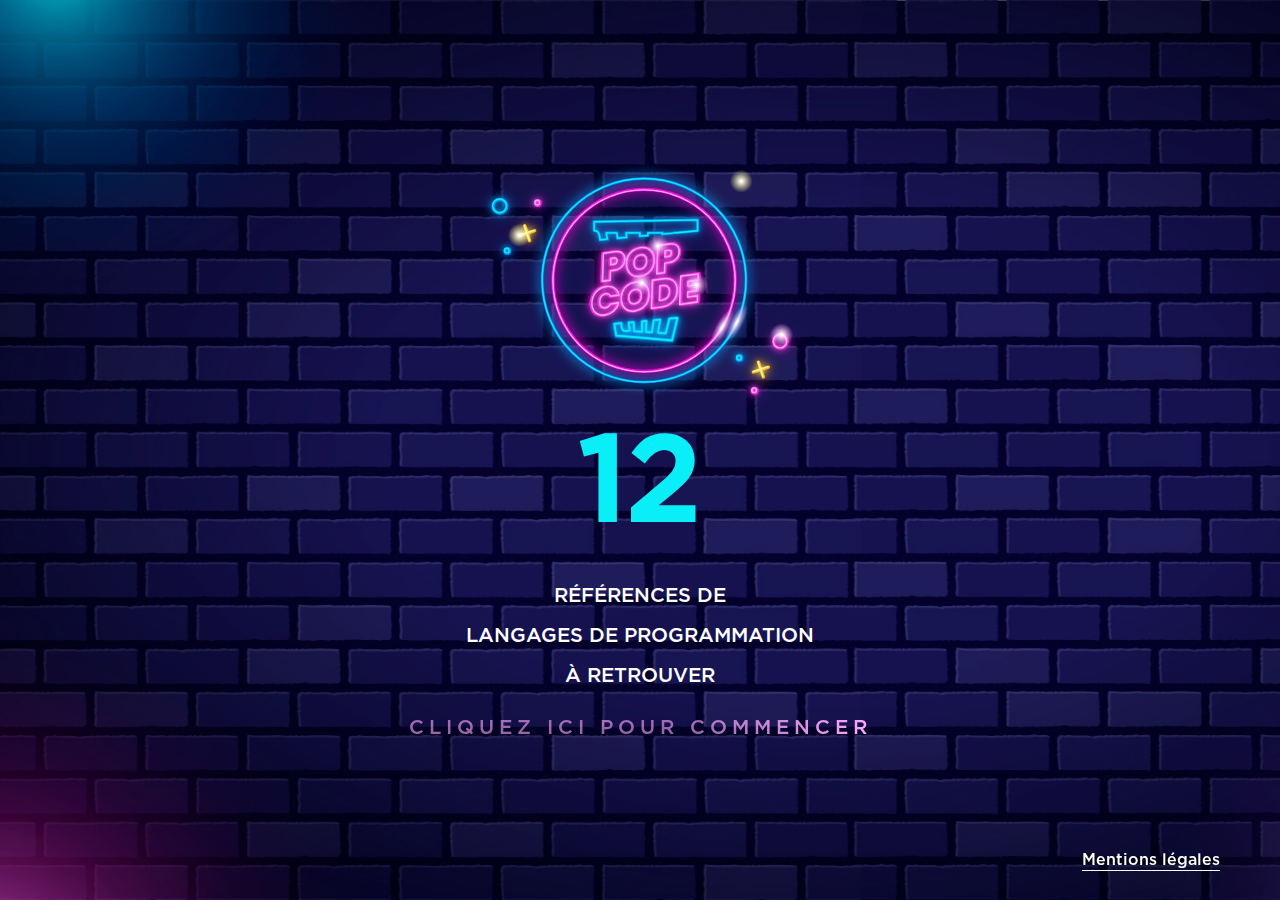
<file: index.html>
<!DOCTYPE html>
<html lang="fr">
<head>
    <meta charset="UTF-8">
    <meta http-equiv="X-UA-Compatible" content="IE=edge">
    <meta name="viewport" content="width=device-width, initial-scale=1.0">
    <title>PopCode</title>
    <link rel="stylesheet" href="https://cdnjs.cloudflare.com/ajax/libs/font-awesome/6.1.1/css/all.min.css">
    <link rel="stylesheet" href="assets/css/style.css">
    <link rel="shortcut icon" href="assets/img/minilogo.svg" type="image/x-icon">
</head>
<body>
    <img src="assets/img/error404.png" alt="" class="notFound">
    <img src="assets/img/errorMobile.png" alt="" class="notFoundMob">
    <div id="loadingScreen">
        <img class='pan'src="assets/img/panW.png" alt="">
        <h1>COOKING YOUR GAME</h1>
            <i class="fa-brands fa-js"></i>
            <i class="fa-brands fa-php"></i>
            <i class="fa-brands fa-html5"></i>
            <i class="fa-brands fa-laravel"></i>
            <i class="fa-brands fa-java"></i>
            <i class="fa-brands fa-symfony"></i>
            <i class="fa-brands fa-python"></i>
    </div>

    <section id="loadedScreen" class="none">

        <img class='popBox' src="assets/img/Logo.svg" alt="">
        <div class="reference">
            <h2 id="value">27</h2>
            <p>Références de <br>
                langages de programmation <br>
                à retrouver</p>
        </div>
        
        <div id="clickIci">
            <a href="jeux.html" id="titleEfect">CLIQUEZ ICI POUR COMMENCER</a>
        </div>
    </section>


    <div class="footerLinks">
        <div id="legales">Mentions légales</div>
    
    </div>

    <div id="modalFooter" class="none">
        <i class="fa-solid fa-xmark" id="closeModalFooter"></i>
        <h2>Mentions Legales</h1>
        <div class="modalFooterContent">
            <p>Editeur du Site :</p><p>Le site web <a href='https://jorgeg1513.promo-167.codeur.online/popcode'>https://jorgeg1513.promo-167.codeur.online/popcode </a>est &eacute;dit&eacute; par les apprenants de l&#39;<a href='https://www.accesscodeschool.fr/' target='_blank'>Access Code School</a> de Lons le Saunier et n&#39;est en aucun cas destin&eacute; &agrave; une utilisation commerciale. Celui-ci &agrave; &eacute;t&eacute; d&eacute;veloppp&eacute; dans le cadre d&#39;un projet d&#39;&eacute;tude.</p>
            
            <p>H&eacute;bergement</p><p>OVH<br />SAS au capital de 200 000 euros<br />RCS Paris 393 078 647<br />Si&egrave;ge Sociale : 3 cit&eacute; Paradis 75010 Paris</p>
            
            <p>Cookies</p><p>Notre site internet utilise des cookies. Il s&rsquo;agit de petits fichiers texte enregistr&eacute;s sur votre disque dur. La plupart des cookies sont destin&eacute;s &agrave; permettre ou faciliter votre navigation et sont n&eacute;cessaires au fonctionnement du site. L&rsquo;utilisation de cookies, propres ou tiers, n&rsquo;&eacute;tant pas obligatoirement n&eacute;cessaires au fonctionnement du site n&eacute;cessite un consentement expr&egrave;s de votre part. Vous pouvez manifester votre consentement ou vous opposer &agrave; l&rsquo;utilisation des cookies en param&eacute;trant votre dispositif de connexion de mani&egrave;re appropri&eacute;e. Reportez-vous pour cela notamment au guide d&rsquo;utilisation de votre navigateur.</p><p>Comment accepter, param&eacute;trer ou refuser un cookie ?</p><p>Vous pouvez configurer votre navigateur de fa&ccedil;on &agrave; ce que les cookies soient enregistr&eacute;s ou rejet&eacute;s.</p>
        </div>

        <div class="operativeS">
            <div class="columm">
                <p>Pour Microsoft Internet Explorer :</p><ul><li>Choisissez le menu &nbsp;<strong>Outils</strong> &nbsp;puis &nbsp;<strong>Options Internet&nbsp;</strong></li><li>Cliquez sur l&rsquo;onglet &laquo; Confidentialit&eacute; &raquo;</li><li>S&eacute;lectionnez le niveau souhait&eacute; &agrave; l&rsquo;aide du curseur</li></ul>
            </div>

            <div class="columm">
                <p>Pour Mozilla Firefox :</p><ul><li>Choisissez le menu <strong>Outils&nbsp;</strong>puis&nbsp;<strong>Options</strong></li><li>Cliquez sur l&rsquo;option <strong>Vie priv&eacute;e</strong></li></ul>
            </div>

           <div class="columm">
             <p>Pour Chrome :</p><ul><li>Choisissez le menu <strong>Edition</strong> puis&nbsp;<strong>Pr&eacute;f&eacute;rences</strong>&nbsp;</li><li>Cliquez sur l&rsquo;option <strong>Donn&eacute;es personnelles</strong></li><li>Rubrique <strong>Cookies</strong>&nbsp;</li></ul>
           </div>

            <div class="columm">
                <p>Pour Safari :</p><ul><li>Choisissez le menu <strong>Edition</strong> puis&nbsp;<strong>Pr&eacute;f&eacute;rences</strong>&nbsp;</li><li>Cliquez sur l&rsquo;option <strong>Donn&eacute;es personnelles</strong></li><li>Rubrique <strong>Cookies</strong>&nbsp;</li></ul>
            </div>

          
        </div>
        <div class="protect"> 
            <p>Protection des donn&eacute;es personnelles</p><p>Aucune information personnelle n&rsquo;est collect&eacute;e &agrave; votre insu.<br />Aucune information personnelle n&rsquo;est c&eacute;d&eacute;e &agrave; des tiers.</p>
        </div>
    </div>

    <script src="assets/js/loader.js"></script>
</body>
</html>
</file>
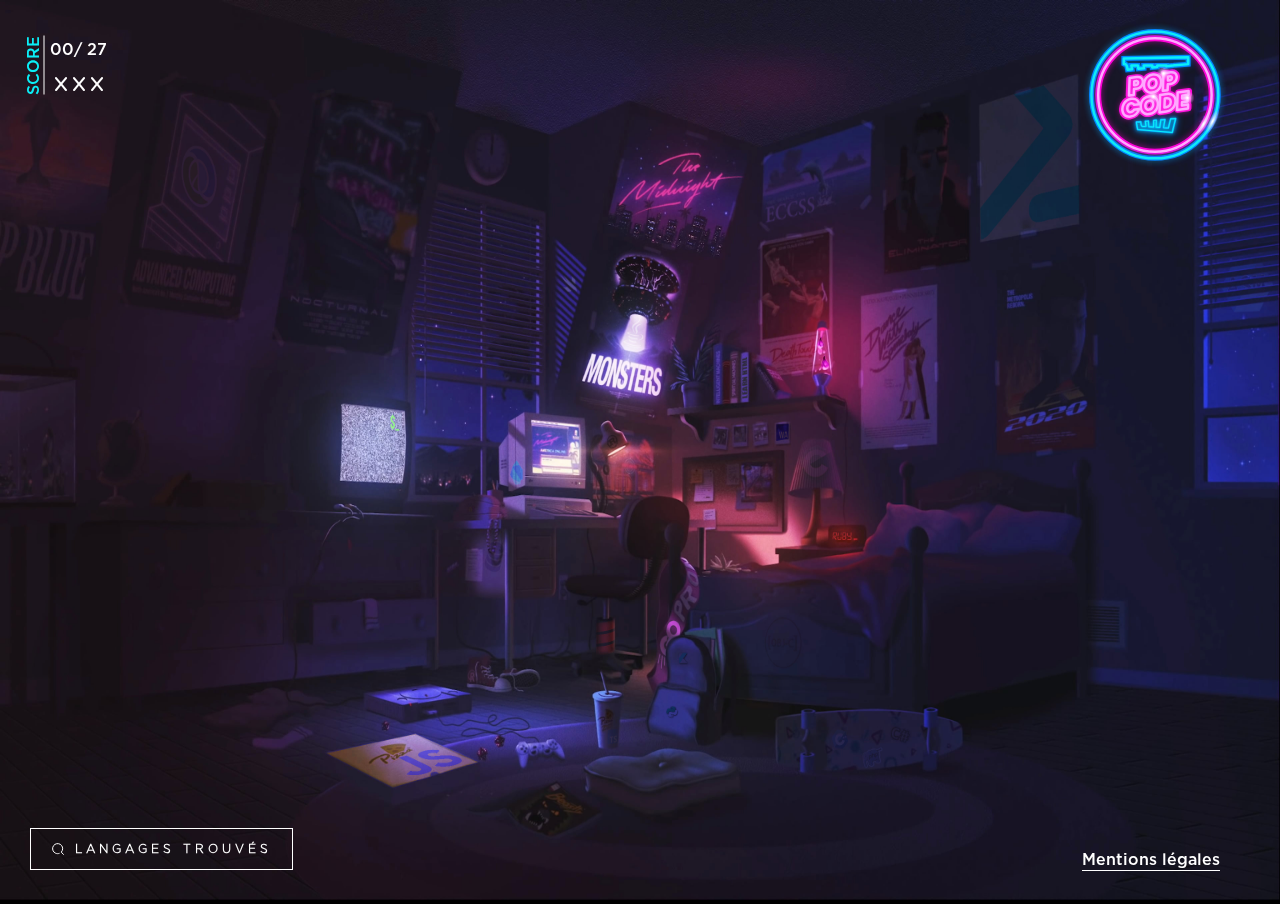
<file: jeux.html>
<!DOCTYPE html>
<html lang="fr">
<head>
    <meta charset="UTF-8">
    <meta http-equiv="X-UA-Compatible" content="IE=edge">
    <meta name="viewport" content="width=device-width, initial-scale=1.0">
    <title>PopCode</title>
    <link rel="stylesheet" href="assets/css/style.css">
    <link rel="stylesheet" href="https://cdnjs.cloudflare.com/ajax/libs/font-awesome/6.1.1/css/all.min.css">
    <link rel="shortcut icon" href="assets/img/minilogo.svg" type="image/x-icon">
</head>
<body id="body">
    <img src="assets/img/error404.png" alt="" class="notFound">
    <img src="assets/img/errorMobile.png" alt="" class="notFoundMob">
    <div id="loadingScreen">
        <img class='pan'src="assets/img/panW.png" alt="">
        <h1>COOKING YOUR GAME</h1>
            <i class="fa-brands fa-js"></i>
            <i class="fa-brands fa-php"></i>
            <i class="fa-brands fa-html5"></i>
            <i class="fa-brands fa-laravel"></i>
            <i class="fa-brands fa-java"></i>
            <i class="fa-brands fa-symfony"></i>
            <i class="fa-brands fa-python"></i>
    </div>

    
    
    <section id="game" class="none">


        <div id="modal" class="none">
            <i class="fa-solid fa-xmark" id="closeModal"></i>
            <div id="langagesTrouve">
            </div>
        </div>

        <div id="modalLangue" class="none">
            <i class="fa-solid fa-xmark" id="closeModalLangue"></i>
            
            <div class="modalContent">
              
                <img id="imgModal">
                <h2 id="modalTitle"></h2>
                <p id="modalDesc"></p>
            </div>
            <div class="fermer" id="fermer">
                <i class="fa-solid fa-square" id="checkEp"></i>
                <i class="fa-solid fa-square-check none" id="checked"></i>
                <p>FERMER AUTOMATIQUEMENT CETTE FENETRE</p>
            </div>
        </div>
        
        <input id="input" class= 'input opacity' type="text|button" maxlength="12">


        <div class="score">
            <div class="scoreNum"><p id="score">00 </p><p>/ 27</p></div>
            <div id="equis">
                <div class="x" id="x1">
                    <i class="fa-solid fa-x"></i>
                </div>
                <div class="x"  id=" x-2">
                    <i class="fa-solid fa-x"></i>
                </div>
                <div class="x" id="x-3">
                    <i class="fa-solid fa-x"></i>
                </div>
            </div>
        </div>
        <div class="minilogo"></div>

      
        <div class="zoom" >
            <img id="zoom" src="assets/img/chambe2.jpg" alt="">
        </div>
      
        <div id="win" class="none">
            <h2 class="bravo">BRAVO!</h2>
            <h2>VOUS AVEZ TROUVÉ LES 27 LANGAGES DE PROGRAMMATION</h2>
            <a href="index.html">Cliquez ici pour retourner à l'accueil</a>
            <img src="assets/img/fireworks.webp" alt="" class="fire f1">
            <img src="assets/img/fireworks.webp" alt="" class="fire f2">
            <img src="assets/img/fireworks.webp" alt="" class="fire f3">
            <img src="assets/img/fireworks.webp" alt="" class="fire f4">
        </div>
        <div id="gameOver" class="none">
            <h2>GAME OVER</h2>
            <a href="index.html">CLIQUEZ ICI POUR REJOUER</a>
        </div>

        <!-- <div class="rightFooter">
            <div class="zooming">
                <h2>zoom</h2>
                <div class="zoomline">
                    <p id="plus">+</p>
                    <div class="line"><div class="barZoom"></div></div>
                    
                    <p id="moin">-</p>
                </div>
            </div>
        </div> -->

        <div class="langagesT" id="buttonTrouve">
            <img src="assets/img/loupe.svg" alt="">
            <h2>Langages Trouvés</h2>
        </div>

    <div id="found" class="none">
        <p>Déjà trouvé</p>
    </div>

    <div class="footerLinks">
        <div id="legales">Mentions légales</div>
       
    </div>

    <div id="modalFooter" class="none">
        <i class="fa-solid fa-xmark" id="closeModalFooter"></i>
        <h2>Mentions Legales</h1>
        <div class="modalFooterContent">
            <p>Editeur du Site :</p><p>Le site web <a href='https://jorgeg1513.promo-167.codeur.online/popcode'>https://jorgeg1513.promo-167.codeur.online/popcode </a>est &eacute;dit&eacute; par les apprenants de l&#39;<a href='https://www.accesscodeschool.fr/' target='_blank'>Access Code School</a> de Lons le Saunier et n&#39;est en aucun cas destin&eacute; &agrave; une utilisation commerciale. Celui-ci &agrave; &eacute;t&eacute; d&eacute;veloppp&eacute; dans le cadre d&#39;un projet d&#39;&eacute;tude.</p>
            
            <p>H&eacute;bergement</p><p>OVH<br />SAS au capital de 200 000 euros<br />RCS Paris 393 078 647<br />Si&egrave;ge Sociale : 3 cit&eacute; Paradis 75010 Paris</p>
            
            <p>Cookies</p><p>Notre site internet utilise des cookies. Il s&rsquo;agit de petits fichiers texte enregistr&eacute;s sur votre disque dur. La plupart des cookies sont destin&eacute;s &agrave; permettre ou faciliter votre navigation et sont n&eacute;cessaires au fonctionnement du site. L&rsquo;utilisation de cookies, propres ou tiers, n&rsquo;&eacute;tant pas obligatoirement n&eacute;cessaires au fonctionnement du site n&eacute;cessite un consentement expr&egrave;s de votre part. Vous pouvez manifester votre consentement ou vous opposer &agrave; l&rsquo;utilisation des cookies en param&eacute;trant votre dispositif de connexion de mani&egrave;re appropri&eacute;e. Reportez-vous pour cela notamment au guide d&rsquo;utilisation de votre navigateur.</p><p>Comment accepter, param&eacute;trer ou refuser un cookie ?</p><p>Vous pouvez configurer votre navigateur de fa&ccedil;on &agrave; ce que les cookies soient enregistr&eacute;s ou rejet&eacute;s.</p>
        </div>

        <div class="operativeS">
            <div class="columm">
                <p>Pour Microsoft Internet Explorer :</p><ul><li>Choisissez le menu &nbsp;<strong>Outils</strong> &nbsp;puis &nbsp;<strong>Options Internet&nbsp;</strong></li><li>Cliquez sur l&rsquo;onglet &laquo; Confidentialit&eacute; &raquo;</li><li>S&eacute;lectionnez le niveau souhait&eacute; &agrave; l&rsquo;aide du curseur</li></ul>
            </div>

            <div class="columm">
                <p>Pour Mozilla Firefox :</p><ul><li>Choisissez le menu <strong>Outils&nbsp;</strong>puis&nbsp;<strong>Options</strong></li><li>Cliquez sur l&rsquo;option <strong>Vie priv&eacute;e</strong></li></ul>
            </div>

           <div class="columm">
             <p>Pour Chrome :</p><ul><li>Choisissez le menu <strong>Edition</strong> puis&nbsp;<strong>Pr&eacute;f&eacute;rences</strong>&nbsp;</li><li>Cliquez sur l&rsquo;option <strong>Donn&eacute;es personnelles</strong></li><li>Rubrique <strong>Cookies</strong>&nbsp;</li></ul>
           </div>

            <div class="columm">
                <p>Pour Safari :</p><ul><li>Choisissez le menu <strong>Edition</strong> puis&nbsp;<strong>Pr&eacute;f&eacute;rences</strong>&nbsp;</li><li>Cliquez sur l&rsquo;option <strong>Donn&eacute;es personnelles</strong></li><li>Rubrique <strong>Cookies</strong>&nbsp;</li></ul>
            </div>

          
        </div>
        <div class="protect"> 
            <p>Protection des donn&eacute;es personnelles</p><p>Aucune information personnelle n&rsquo;est collect&eacute;e &agrave; votre insu.<br />Aucune information personnelle n&rsquo;est c&eacute;d&eacute;e &agrave; des tiers.</p>
        </div>
    </div>
    
    </section>
   <script src="assets/js/main.js"></script>
    <script src="assets/js/wheelzoom.js"></script>
    <script src="assets/js/loader2.js"></script>

    
</body>
</html>
</file>
<file: assets/css/style.css>
@font-face {
    font-family: Gotham;
    src: url(../fonts/GothamMedium.otf);
}
@font-face {
    font-family: GothamLight;
    src: url(../fonts/GothamLight.otf);
}
@font-face {
    font-family: GothamBold;
    src: url(../fonts/GothamBold.otf);
}

:root{
    --mainRose: #FFAAFF;
    --mainBlue: #0AEFF7;
}

body{
    background: black;
    margin: 0;
    padding: 0;
    overflow: hidden;
}
#game{
    animation-name: animate-pop;
  animation-timing-function: cubic-bezier(0.26, 0.53, 0.74, 1.48);
  animation-duration: 0.5s;
  animation-delay: 0.2s;
   
}
*{
    box-sizing: border-box;
}

.none{
    display: none !important;
}
#loadingScreen{
    display: flex;
    justify-content: center;
    align-items: center;
    min-height: 100vh;
    flex-direction: column;
    z-index: 5555;
}

.notFound{
    width: 100%;
    top: 0;
    height: 100vh;
    position: fixed;
    display: none;
}
.notFoundMob{
    width: 100%;
    top: 0;
    height: 100vh;
    position: fixed;
    display: none;
}

span{
    animation: vibration 0.5s linear infinite;
}

h1{
    color: white;
    padding: 0;
    margin: 0;
    animation: title 0.8s alternate infinite;
    position: absolute;
    bottom: 40%;
    font-family: 'GothamBold', sans-serif;
}
.pan{
    width: 300px;
    position: relative;
    animation: vibration 0.3s alternate infinite;
    margin-left: 50px;
}

.fa-brands{
    position: absolute;
   z-index: -1;
    font-size: 15px;
    color: white;
    animation: jump .5s alternate infinite;
        
}

.fa-js{
    left: 46.3%;
    animation-delay: .7s;
   
}
.fa-php{
  
  animation-delay: .8s;
}
.fa-html5{
    left: 48.5%;
    animation-delay: .9s;
    
}
.fa-laravel{
    left: 51%;
   
}

.fa-python{
    left: 45.5%;
    animation-delay: 0.4s;
}

.fa-symfony{
    left: 47.3%;
    animation-delay: .3s;
}

.fa-java{
    left: 52%;
    animation-delay: .2s;
}


#loadedScreen{
    min-height: 100vh;
    display: flex;
    justify-content: center;
    flex-direction: column;
    align-items: center;
    background-image: url(../img/fond.png);
    background-repeat: no-repeat;
    background-size: cover;
    width: 100%;
}

.popBox{
    user-select: none;
    width: 26%;
    transition: 0.5s;
    animation: blur 1s alternate;
   
    
}
#titleEfect{
    animation: shine 3s linear infinite;
    font-family: "Gotham" ,sans-serif;
    color: var(--mainRose);
    letter-spacing: 5px;
    font-size: 20px;
    cursor: pointer;
    user-select: none;
    text-decoration: none;
    -webkit-mask-image: linear-gradient(-75deg, rgba(0,0,0,.6) 30%, #000 50%, rgba(0,0,0,.6) 70%);
    -webkit-mask-size: 200%;
    mask-image: linear-gradient(-75deg, rgba(0,0,0,.6) 30%, #000 50%, rgba(0,0,0,.6) 70%);
    mask-size: 200%;
}

.reference{
    display: flex;
    align-items: center;
    flex-direction: column;
}

.reference > h2{
    color: var(--mainBlue);
    font-size: 120px;
    margin: 0;
    font-family: 'Gotham', sans-serif;
}

.reference > p{
    color: white;
    font-size: 20px;
    text-transform: uppercase;
    text-align: center;
    line-height: 40px;
    font-family: 'Gotham', sans-serif;
}
#clickIci{
    z-index: 20;
}


.minilogo{
    background-image: url(../img/minilogo.svg);
    width: 200px;
    height: 200px;
    background-repeat: no-repeat;
    position: fixed;
    right: 0;
    z-index: 1;
    top: 20px;
}
#game{
    min-height: 100vh;
}

.score{
    position: fixed;
    color: white;
    font-family: 'Gotham';
    left:50px;
    z-index: 1;
    top: 25px;
}

.scoreNum{
    display: flex;
}

.score::before{
    position: absolute;
    content: 'SCORE';
    color: var(--mainBlue);
    left: -45px;
    border-bottom: 1px solid white;
    top: 30px;
    transform: rotate(270deg);
}

#zoom{
   width: 100vw;
   height: 100vh;
   user-select: none;
}

#equis{
    display: flex;
    align-items: center;
    justify-content: center;
}

#equis > .x{
    margin: 0px 3px;
    
}

#x-1{
    color: rgba(255, 255, 255, 0.3)
}

.rightFooter{
    position: fixed;
    left: 0;
    bottom: 0;
    color: white;
    display: flex;
    margin: 20px;
    align-items: flex-end;
}
.zooming{
    display: flex;
    flex-direction: column;
    justify-content: center;
    align-items: center;
}

.zooming > h2{
    transform: rotate(-90deg);
    color: var(--mainBlue);
    font-size: 12px;
    text-transform: uppercase;
    user-select: none;
    font-family: 'GothamLight';
}
.zoomline{
    display: flex;
    flex-direction: column;
    align-items: center;
}

.line{
    height: 200px;
    background-color: white;
    width: 2px;
    position: relative;
}
.barZoom{
    height: 0px;
    background-color: var(--mainBlue);
    width: 2px;
    position: absolute;
    bottom: 0;
}
.langagesT{
    display: flex;
    align-items: center;
    justify-content: center;
    padding: 20px;
    height: 5px;
    
    font-family: 'GothamLight';
    font-size: 8px;
    letter-spacing: 4px;
    text-transform: uppercase;
    position: fixed;
    color: white;
    bottom: 30px;
    left: 30px;
    border: 1px solid white;
    cursor: pointer;
    user-select: none;
}

#plus{
    user-select: none;
    cursor: pointer;
    font-size: 20px;
}
#moin{
    user-select: none;
    cursor: pointer;
    font-size: 20px;
}

.color{
    color: var(--mainBlue);
}

.langagesT > img{
    margin: 0px 10px 0px 0px;
}

.footerLinks{
    position: fixed;
    right: 60px;
    bottom: 30px;
    display: flex;
    align-items: flex-end;
    justify-content: end;
   
}
.footerLinks > div{
    color: white;
    font-family: 'Gotham', sans-serif;
    text-decoration: none;
    text-decoration: underline;
    text-underline-offset: 5px;
    cursor: pointer;
}

.opacity{
    opacity: 0% ;
    z-index: -1 !important;
}
.input{
    position: fixed;
    background-color: rgba(0, 0, 0, 0.589);
    width: 100%;
    height: 100%;
    font-family: 'GothamLight';
    font-size: 60px;
    border: none;
    z-index: 1;
    text-align: center;
    color: white;
    cursor: default;
}

.input:focus{
    outline: none;

}



#modal{
    display: flex;
    position: fixed;
    height: 100%;
    width: 100%;
    align-items: center;
    justify-content: center;
    padding: 25px;
    background-color: rgba(0, 0, 0, 0.473);
    backdrop-filter: blur(5px);
    z-index: 55;
}
#closeModal{
    position: absolute;
    font-size: 40px;
    top: 15%;
    color: var(--mainRose);
    cursor: pointer;
    right: 10%;
}
#langagesTrouve{
    font-family: 'Gotham';
    font-size: 60px;
    color: var(--mainRose);
    display: flex;
    flex-wrap: wrap;
    cursor: pointer;
    user-select: none;
}
.allLangues{
    margin: 20px 30px;
    text-decoration: underline;
    text-underline-offset: 10px;
    text-decoration-thickness: 2px;
    text-transform: uppercase;
    cursor: pointer;
    user-select: none;
    
}

.red{
    color: purple;
}

#gameOver{
    width: 100%;
    height: 100%;
    position: fixed;
    top: 0;
    display: flex;
    align-items: center;
    justify-content: center;
    background-color: rgba(0, 0, 0, 0.603);
    backdrop-filter: blur(10px);
    z-index: 50;
    flex-direction: column;
}
#gameOver > h2{
    font-size: 100px;
    font-family: 'Gotham';
    color: white;
}
#gameOver > a{
    font-size: 40px;
    text-decoration: underline 1px;
    color: var(--mainRose);
    cursor: pointer;
    font-family: 'Gotham';
}

#win{
    position: fixed;
    top: 0;
    left: 0;
    width: 100%;
    height: 100%;
    display: flex;
    align-items: center;
    justify-content: center;
    flex-direction: column;
    color: white;
    font-family: 'Gotham';
    background-color: rgba(0, 0, 0, 0.219);
    backdrop-filter: blur(10px);
    z-index: 555;
}

#modalLangue{
    width: 100%;
    height: 100%;
    background-color: rgba(0, 0, 0, 0.671);
    position: fixed;
    left: 0;
    top: 0;
    z-index: 100;
    display: flex;
    flex-direction: column;
    font-family: "Gotham";
}


.modalContent{
    display: flex;
    align-items: center;
    justify-content: center;
    height: 100%;
    
}

#modalTitle{
    color: white;
    font-size: 120px;
    position: fixed;
    top: calc(15% - 60px);
    margin: 0;
    left: calc(20% - 12vw);
    text-transform: uppercase;
}

#modalDesc{
    width: 60%;
    color: white;
    font-size: 20px;
    margin-left: 50px;
    line-height: 25px;
}


#closeModalLangue{
    font-size: 40px;
    cursor: pointer;
    color: var(--mainRose);
    position: absolute;
    top: 20%;
    right: 10%;
}

.fermer{
    color: white;
    display: flex;
    font-size: 20px;
    position: fixed;
    right: 10%;
    bottom: 20%;
    align-items: center;
    justify-content: center;
}
#checkEp, #checked{
    cursor: pointer;
    margin-right: 10px;
    font-size: 28px;
    color: var(--mainRose);
}

#modalFooter{
    overflow: scroll;
    overflow-x: hidden;
    background-color: rgba(0, 0, 0, 0.788);
    display: flex;
    flex-direction: column;
    align-items: center;
    justify-content: center;
    color: white;
    width: 100%;
    height: 100%;
    z-index: 5555;
    position: fixed;
    top: 0;
    font-family: 'Gotham';
    backdrop-filter: blur(6px);
}



#modalFooter > h2{
    font-size: 60px;
    margin: 10px 0px;
}

#closeModalFooter{
    color: var(--mainRose);
    position: absolute;
    right: 12%;
    top:8%;
    font-size: 60px;
    cursor: pointer;
}

.modalFooterContent{
    width: 80%;
    margin: 20px 0px;
}


.modalFooterContent > p{
    width: 100%;
    text-align: left;
}

.modalFooterContent > p> a{
   
    color: var(--mainRose);
}

.operativeS{
    display: flex;
    width: 100%;
    justify-content: center;
}

.columm{
    flex-direction: column;
    justify-content: center;
    align-items: center;
    width: 20%;
}
.columm > ul{
    padding: 0;
    margin: 0px 20px;
}
.columm > ul > li{
    padding: 0;
    margin: 10px 0px;
}

.fire{
    position: absolute;
}

.f1{
    left: 0;
    top: 0;
}
.f2{
    right: 0;
    top: 0;
}
.f3{
    left: 0;
    bottom: 0;
}
.f4{
    right: 0;
    bottom: 0;
}

.bravo{
    font-size: 140px;
    margin: 0;
}

#found{
    position: fixed;
    top: calc(50% - 150px);
    left: calc(50% - 360px);
}
#found >p{
    font-size: 100px;
    text-transform: uppercase;
    color: white;
    font-family: 'Gotham';
    
}

#win > a{
    color: var(--mainRose);
    font-size: 30px;
    text-underline-offset: 5px;
    
}


@keyframes vibration {
    100%{
        transform: translateX(7px);
    }
}

@keyframes jump {
    100%{
        transform: translateY(-40px);
    }
}

@keyframes scale {
    0%{
        transform: scale(60%);
        border-radius: 100%;
    }
}

@keyframes title {
    100% {
        color: black;
      }
}
@keyframes shine {
    from { -webkit-mask-position: 150%; }
    to { -webkit-mask-position: -50%; }
  }


@keyframes blur {
    0%{
        filter: blur(8px);
    }

}

@keyframes animate-pop {
    0% {
        opacity: 0;
        filter: blur(5px);
        transform: scale(0.5, 0.5);
    }
  
    100% {
        opacity: 1;
        transform: scale(1, 1);
    }
  }

@media screen and (max-width: 1600px) {   
    #modalTitle{
        left: calc(20% - 14vw);
    }

    #modalDesc{
        font-size: 16px;
    }

    .fermer{
        right: 8%;
        bottom: 13%;
    }

    #closeModalLangue{
        top: 15%;
        right: 7%;
    }

    #modalFooter > h2{
        margin-top: 165px;
    }
}

@media screen and (max-width: 1024px) {
    
    .footerLinks{
        display: flex !important;
        z-index: 51;
    }
    
    
.notFound{
    display: block;
    z-index: 50;
}
}
@media screen and (max-width: 600px) {
    .notFound{
        display: none;
    }
    .notFoundMob{
       z-index: 50;
        display: block;
    }
}
</file>
